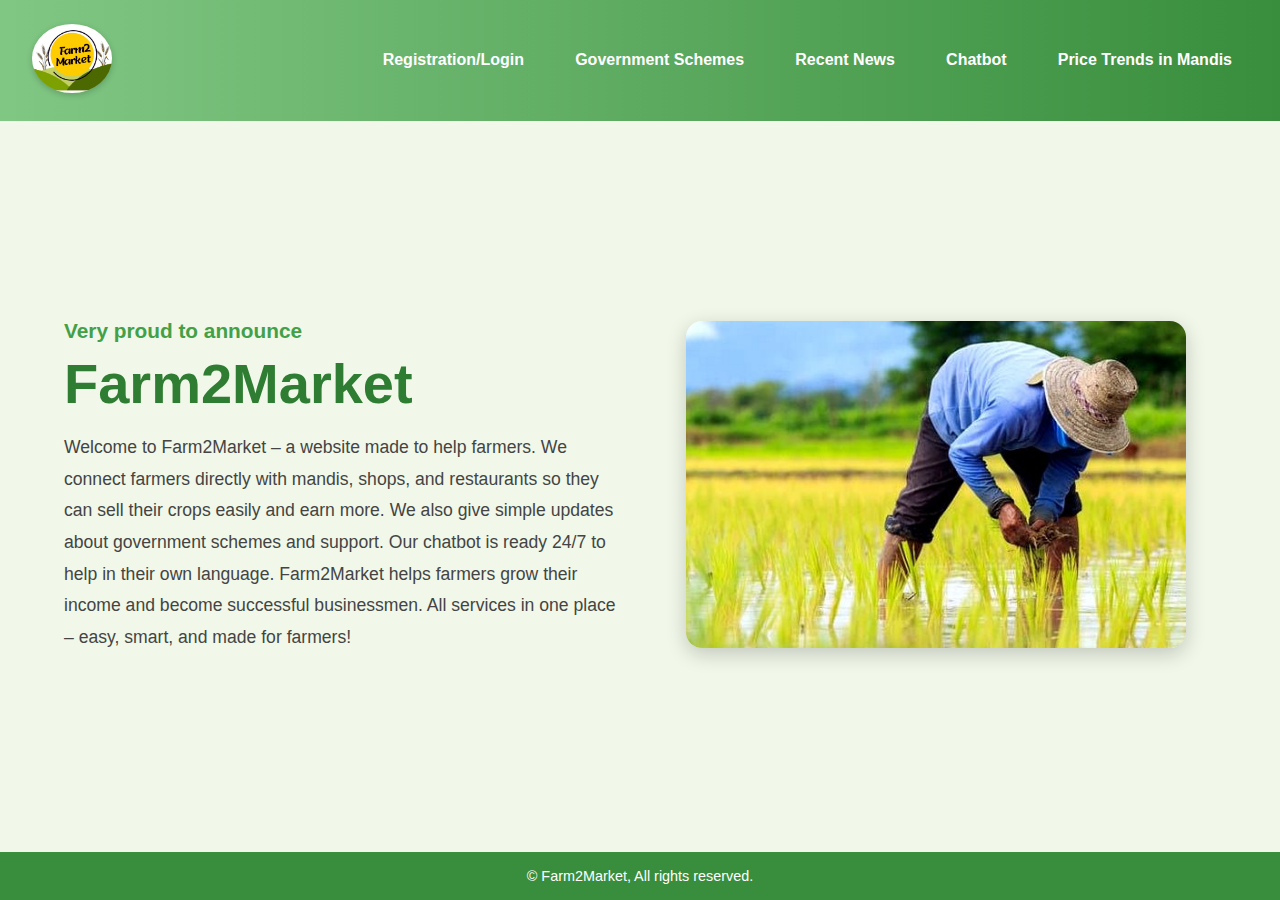
<file: index.html>
<!DOCTYPE html>
<html lang="en">
<head>
    <meta charset="UTF-8">
    <meta name="viewport" content="width=device-width, initial-scale=1.0">
    <title>Document</title>
    <link rel="stylesheet" href="firstpagestyle.css">
</head>
<body>

<div class="top-content"> 
    <section class="top-section">
        <div class="left">
            <img src="logo1.jpg" alt="logo" class="top-image">
        </div>
        <div class="right">
            <ul>
                <li><a href="registration form.html" >Registration/Login</a></li>
               
                <li><a href="govt. schemes.html" >Government Schemes</a></li>
                <li><a href="news.html" >Recent News</a></li>
                <li><a href="ai.html" >Chatbot</a></li>
                <li><a href="https://1drv.ms/x/c/8c8e631d9c1d0bef/Eey3f2KJbq5KluUGObjkh0ABFn0pNBHLd2ZOa-RW0hGFHA?e=LJclg6" target="_blank">Price Trends in Mandis</a></li>
            </ul>
        </div>
    </section>
</div>


<div class="content">
    <section class="main-section">
        <div class="content-left">
            <p class="label"><b>Very proud to announce</b></p>
            <h1 class="title">Farm2Market</h1>
            <p class="description">
                Welcome to Farm2Market – a website made to help farmers. 
                We connect farmers directly with mandis, shops, and restaurants so they can sell their crops easily and earn more. 
                We also give simple updates about government schemes and support. Our chatbot is ready 24/7 to help in their own language. 
                Farm2Market helps farmers grow their income and become successful businessmen. 
                All services in one place – easy, smart, and made for farmers!
            </p>
        </div>

        <div class="content-right">
            <div class="image-box">
                <img src="farmer - Copy.jpg" alt="farmer" class="content-image">
            </div>
        </div>
    </section>
</div>

<div id="footer">
        <footer>
            <p>&#169; Farm2Market, All rights reserved.</p>
        </footer>
</div>


</body>
</html>
</file>
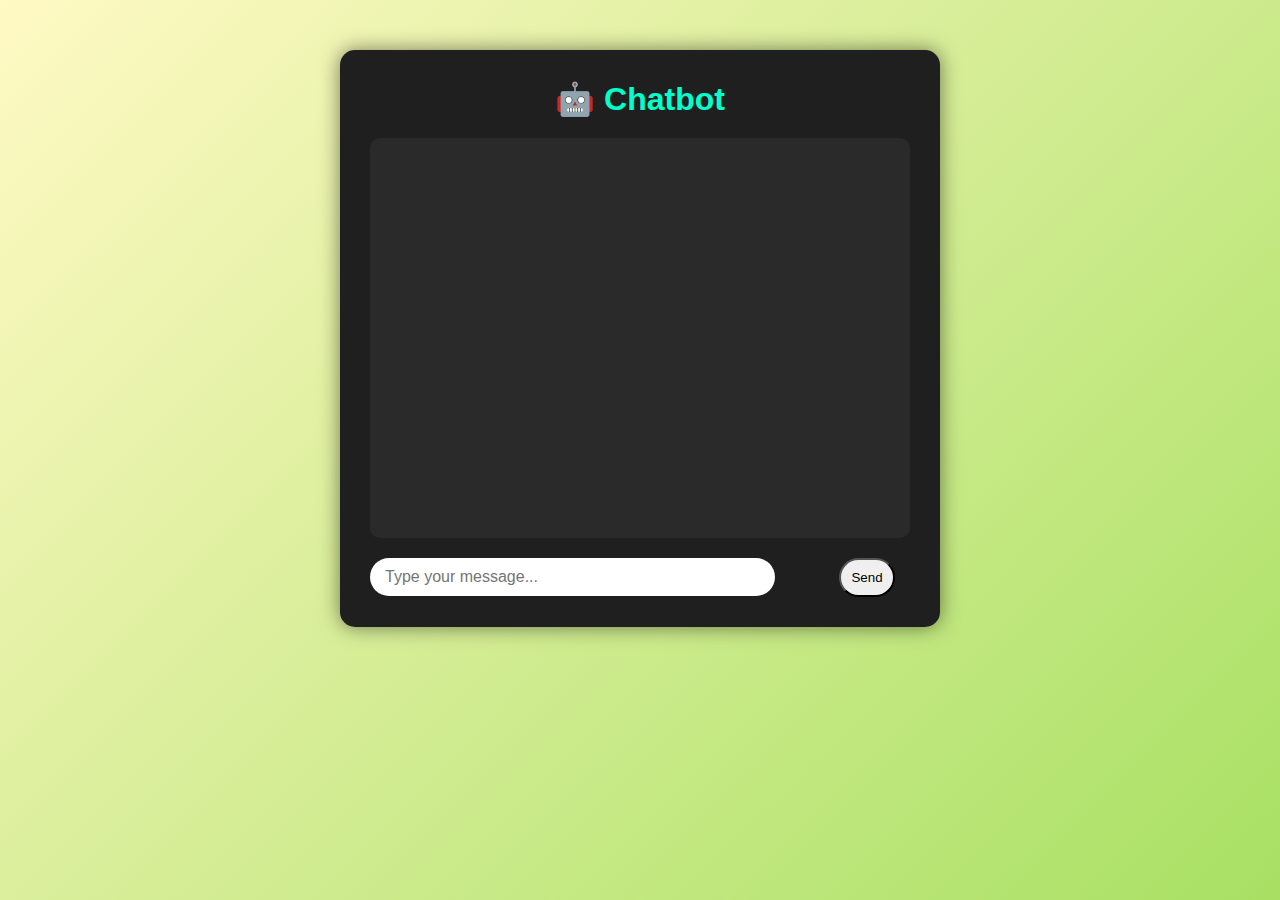
<file: ai.html>
<!DOCTYPE html>
<html lang="en">
<head>
  <meta charset="UTF-8" />
  <meta name="viewport" content="width=device-width, initial-scale=1.0"/>
  <title>Chatbot</title>
  <link rel="stylesheet" href="ai.css" />
</head>
<body>
  <div id="back">
  <div id="wrapper">
  <h2>🤖 Chatbot</h2>
  <div id="chat"></div>
  <input type="text" id="inputBox" placeholder="Type your message..." />
  <button id="sendBtn">Send</button>
</div>
</div>

  <script src="ai.js"></script>
</body>
</html>
</file>
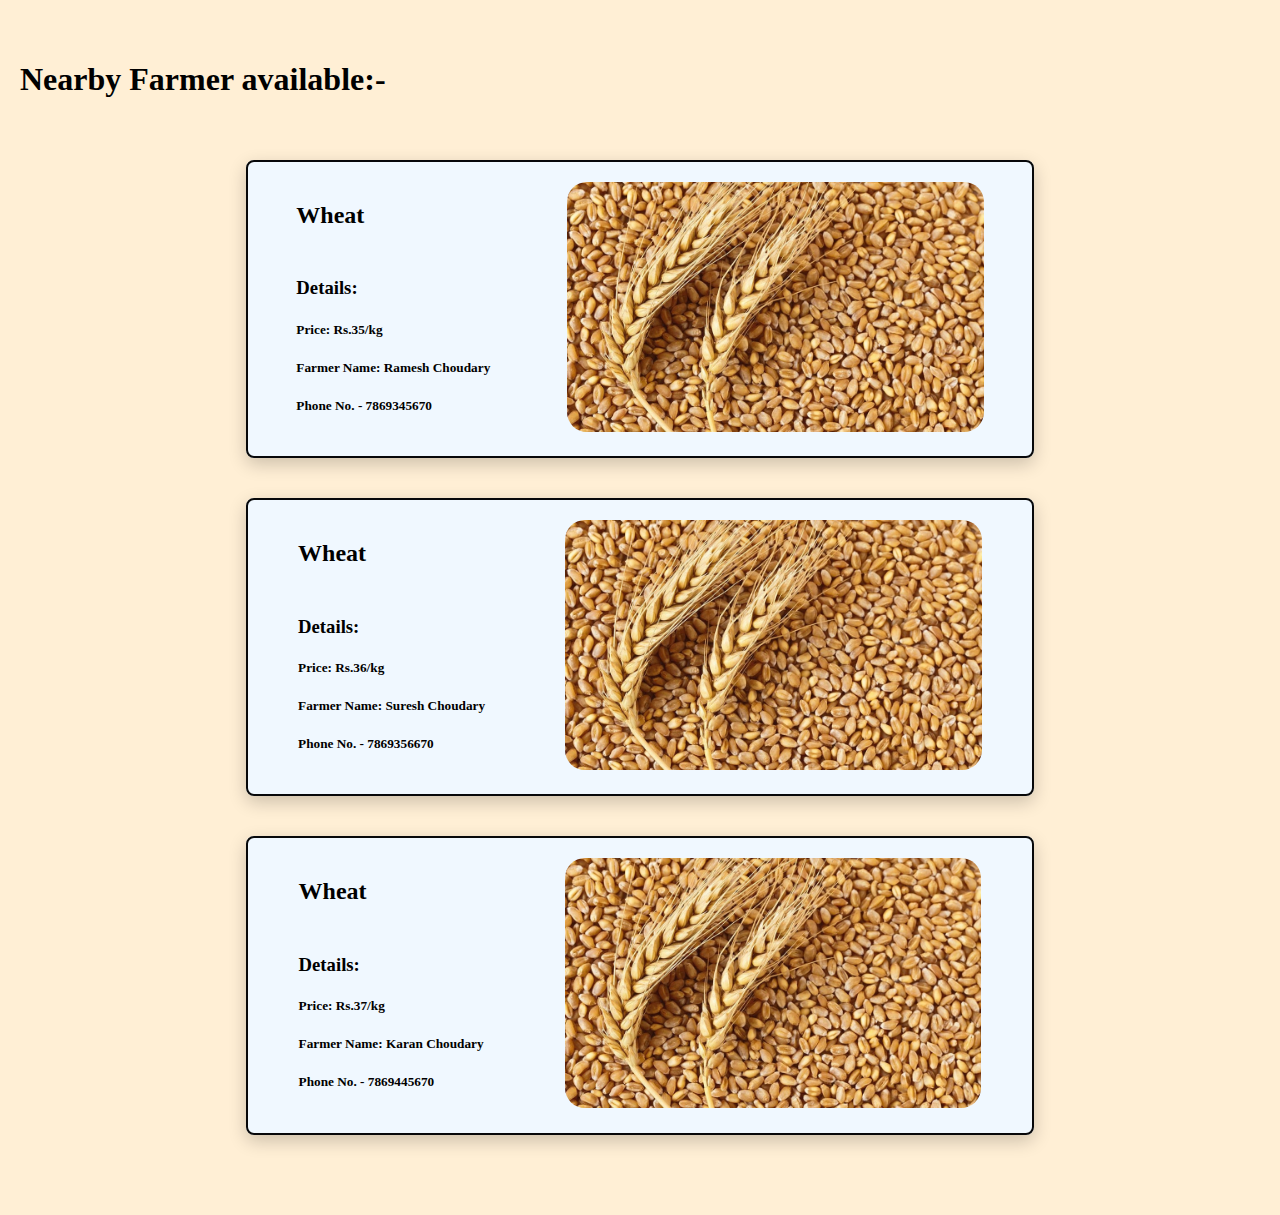
<file: buying crop2.html>
<!DOCTYPE html>
<html lang="en">
<head>
    <meta charset="UTF-8">
    <meta name="viewport" content="width=device-width, initial-scale=1.0">
    <title>Document</title>
    <link rel="stylesheet" href="buying crop2.css">
</head>
<body>
    <h1>Nearby Farmer available:-</h1>
    <div class="container">
        <fieldset>
                <section>
                    <div class="item">
                        <div class="leftBox">
                            <h2>Wheat</h2>
                            <div>
                                <h3>Details:</h2>
                                    <h5>Price: Rs.35/kg</h5>
                                    <h5>Farmer Name: Ramesh Choudary</h5>
                                    <h5>Phone No. - 7869345670</h5>
                                </div>
                            
                        </div>

                        <div class="rightBox">
                            <img src="whaet2.jpg" alt="Wheat">
                            
                        </div>
                    </div>
                </section>
        </fieldset>

        <fieldset>
                <section>
                    <div class="item">
                        <div class="leftBox">
                            <h2>Wheat</h2>
                            <div>
                                <h3>Details:</h2>
                                    <h5>Price: Rs.36/kg</h5>
                                    <h5>Farmer Name: Suresh Choudary</h5>
                                    <h5>Phone No. - 7869356670</h5>
                                </div>
                            
                        </div>

                        <div class="rightBox">
                            <img src="whaet2.jpg" alt="Wheat">
                            
                        </div>
                    </div>
                </section>
        </fieldset>

        <fieldset>
                <section>
                    <div class="item">
                        <div class="leftBox">
                            <h2>Wheat</h2>
                            <div>
                                <h3>Details:</h2>
                                    <h5>Price: Rs.37/kg</h5>
                                    <h5>Farmer Name: Karan Choudary</h5>
                                    <h5>Phone No. - 7869445670</h5>
                                </div>
                            
                        </div>

                        <div class="rightBox">
                            <img src="whaet2.jpg" alt="Wheat">
                            
                        </div>
                    </div>
                </section>
        </fieldset>

        
        
    </div>
</body>
</html>
</file>
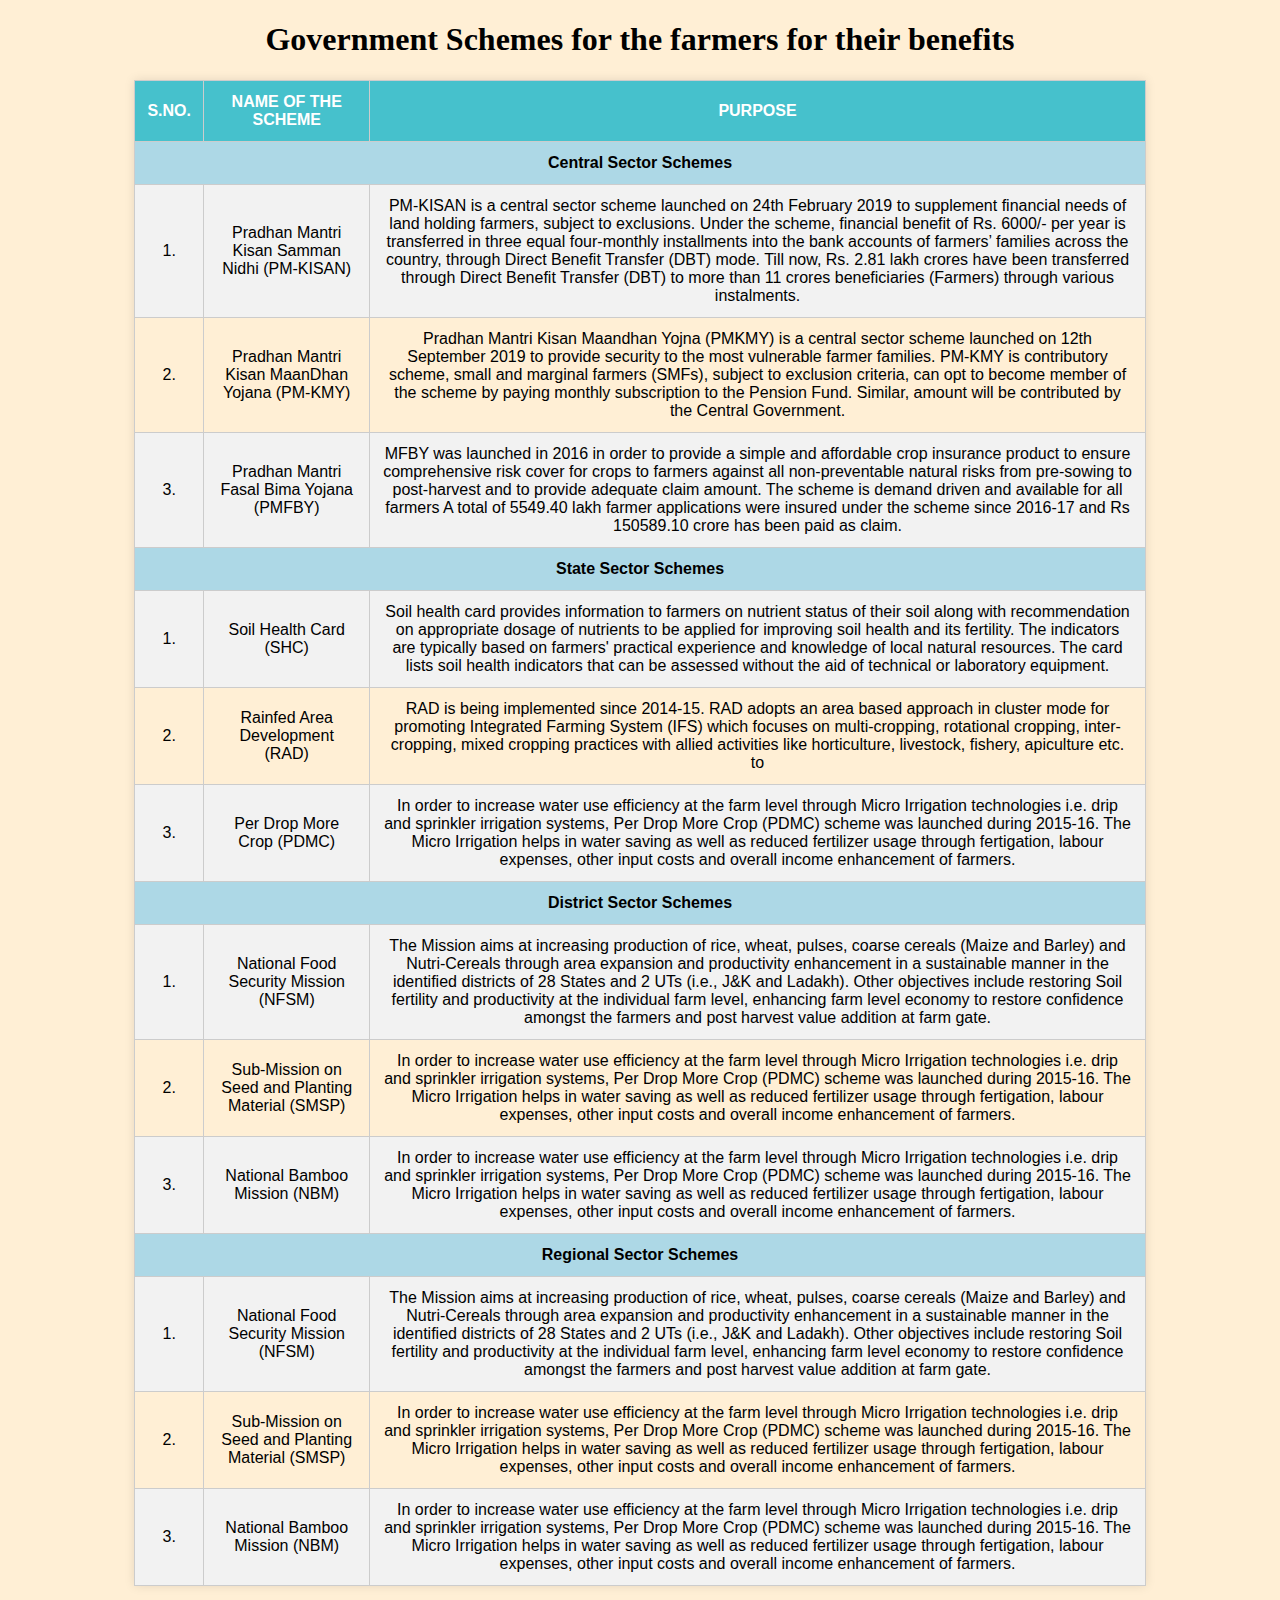
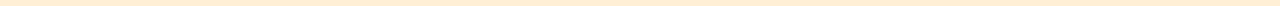
<file: govt. schemes.html>
<!DOCTYPE html>
<html lang="en">
<head>
    <meta charset="UTF-8">
    <meta name="viewport" content="width=device-width, initial-scale=1.0">
    <title>Document</title>
    <link rel="stylesheet" href="govtscheme.css">
</head>
<body>
    <h1>
        Government Schemes for the farmers for their benefits
    </h1>

    <table border="1">
        <thead>
            <th>S.No.</th>
            <th>Name of the Scheme</th>
            <th>Purpose</th>
        </thead>

        <tbody>
            <tr>
                <td colspan="3" style="font-weight: bold; background-color: lightblue;">
                    Central Sector Schemes
                </td>
            </tr>
            <tr>
                <td>1.</td>
                <td>Pradhan Mantri Kisan Samman Nidhi (PM-KISAN)</td>
                <td>PM-KISAN is a central sector scheme launched on 24th February 2019 to supplement financial needs of land holding farmers, subject to exclusions. Under the scheme, financial benefit of Rs. 6000/- per year is transferred in three equal four-monthly installments into the bank accounts of farmers’ families across the country, through Direct Benefit Transfer (DBT) mode. Till now, Rs.
                    2.81 lakh crores have been transferred through Direct Benefit Transfer (DBT) to more than 11 crores beneficiaries (Farmers) through various instalments.</td>
            </tr>

            <tr>
                <td>2.</td>
                <td>Pradhan Mantri Kisan MaanDhan Yojana (PM-KMY)</td>
                <td>Pradhan Mantri Kisan Maandhan Yojna (PMKMY) is a central sector scheme launched on 12th September 2019 to provide security to the most vulnerable farmer families. PM-KMY is contributory scheme, small and marginal farmers (SMFs), subject to exclusion criteria, can opt to become member of the scheme by paying monthly subscription to the Pension Fund. Similar, 
                    amount will be contributed by the Central Government.</td>
            </tr>

            <tr>
                <td >3.</td>
                <td>Pradhan Mantri Fasal Bima Yojana (PMFBY)</td>
                <td>MFBY was launched in 2016 in order to provide a simple and affordable crop insurance product to ensure comprehensive risk cover for crops to farmers against all non-preventable natural risks from pre-sowing to post-harvest and to provide adequate claim amount. The scheme is demand driven and available for all farmers A total of 5549.40 lakh farmer applications were insured under the
                    scheme since 2016-17 and Rs 150589.10 crore has been paid as claim.</td>
            </tr>

            <tr>
            
                <td colspan="3" style="font-weight: bold; background-color: lightblue;">
                State Sector Schemes
                </td>
            </tr>

            <tr>
                <td >1.</td>
                <td>Soil    Health    Card (SHC)</td>
                <td>Soil health card provides information to farmers on nutrient status of their soil along with recommendation on appropriate dosage of nutrients to be applied for improving soil health and its fertility. The indicators are typically based on farmers' practical experience and knowledge of local natural resources. The card lists soil 
                    health indicators that can be assessed without the aid of technical or laboratory equipment.</td>
            </tr>

            <tr>
                <td >2.</td>
                <td>Rainfed Area Development (RAD)</td>
                <td>RAD is being implemented since 2014-15. RAD adopts an area based approach in cluster mode for promoting Integrated Farming System (IFS) which focuses on multi-cropping, rotational

                    cropping, inter-cropping, mixed cropping practices with allied activities like horticulture, livestock, fishery, apiculture etc. to</td>
            </tr>

            <tr>
                <td >3.</td>
                <td>Per Drop More Crop (PDMC)</td>
                <td>In order to increase water use efficiency at the farm level through Micro Irrigation technologies i.e. drip and sprinkler irrigation systems, Per Drop More Crop (PDMC) scheme was launched during 2015-16. The Micro Irrigation helps in water saving as well as reduced fertilizer usage through fertigation, 
                    labour expenses, other input costs and overall income enhancement of farmers.</td>
            </tr>

            <tr>
                <td colspan="3" style="font-weight: bold; background-color: lightblue;">
                    District Sector Schemes
                </td>
            </tr>

            <tr>
                <td >1.</td>
                <td>National Food Security Mission (NFSM)</td>
                <td>The Mission aims at increasing production of rice, wheat, pulses, coarse cereals (Maize and Barley) and Nutri-Cereals through area expansion and productivity enhancement in a sustainable manner in the identified districts of 28 States and 2 UTs (i.e., J&K and Ladakh). Other objectives include restoring Soil fertility and productivity at the individual farm level, enhancing farm level economy to restore confidence
                    amongst the farmers and post harvest value addition at farm gate.</td>
            </tr>

            <tr>
                <td >2.</td>
                <td>Sub-Mission on Seed and Planting Material (SMSP)</td>
                <td>In order to increase water use efficiency at the farm level through Micro Irrigation technologies i.e. drip and sprinkler irrigation systems, Per Drop More Crop (PDMC) scheme was launched during 2015-16. The Micro Irrigation helps in water saving as well as reduced fertilizer usage through fertigation, 
                    labour expenses, other input costs and overall income enhancement of farmers.</td>
            </tr>

            <tr>
                <td >3.</td>
                <td>National Bamboo Mission (NBM)</td>
                <td>In order to increase water use efficiency at the farm level through Micro Irrigation technologies i.e. drip and sprinkler irrigation systems, Per Drop More Crop (PDMC) scheme was launched during 2015-16. The Micro Irrigation helps in water saving as well as reduced fertilizer usage through fertigation, 
                    labour expenses, other input costs and overall income enhancement of farmers.</td>
            </tr>

            <tr>
                <td colspan="3" style="font-weight: bold; background-color: lightblue;">
                    Regional Sector Schemes
                </td>
            </tr>

            <tr>
                <td >1.</td>
                <td>National Food Security Mission (NFSM)</td>
                <td>The Mission aims at increasing production of rice, wheat, pulses, coarse cereals (Maize and Barley) and Nutri-Cereals through area expansion and productivity enhancement in a sustainable manner in the identified districts of 28 States and 2 UTs (i.e., J&K and Ladakh). Other objectives include restoring Soil fertility and productivity at the individual farm level, enhancing farm level economy to restore confidence
                    amongst the farmers and post harvest value addition at farm gate.</td>
            </tr>

            <tr>
                <td >2.</td>
                <td>Sub-Mission on Seed and Planting Material (SMSP)</td>
                <td>In order to increase water use efficiency at the farm level through Micro Irrigation technologies i.e. drip and sprinkler irrigation systems, Per Drop More Crop (PDMC) scheme was launched during 2015-16. The Micro Irrigation helps in water saving as well as reduced fertilizer usage through fertigation, 
                    labour expenses, other input costs and overall income enhancement of farmers.</td>
            </tr>

            <tr>
                <td >3.</td>
                <td>National Bamboo Mission (NBM)</td>
                <td>In order to increase water use efficiency at the farm level through Micro Irrigation technologies i.e. drip and sprinkler irrigation systems, Per Drop More Crop (PDMC) scheme was launched during 2015-16. The Micro Irrigation helps in water saving as well as reduced fertilizer usage through fertigation, 
                    labour expenses, other input costs and overall income enhancement of farmers.</td>
            </tr>


        </tbody>

</body>
</html>
</file>
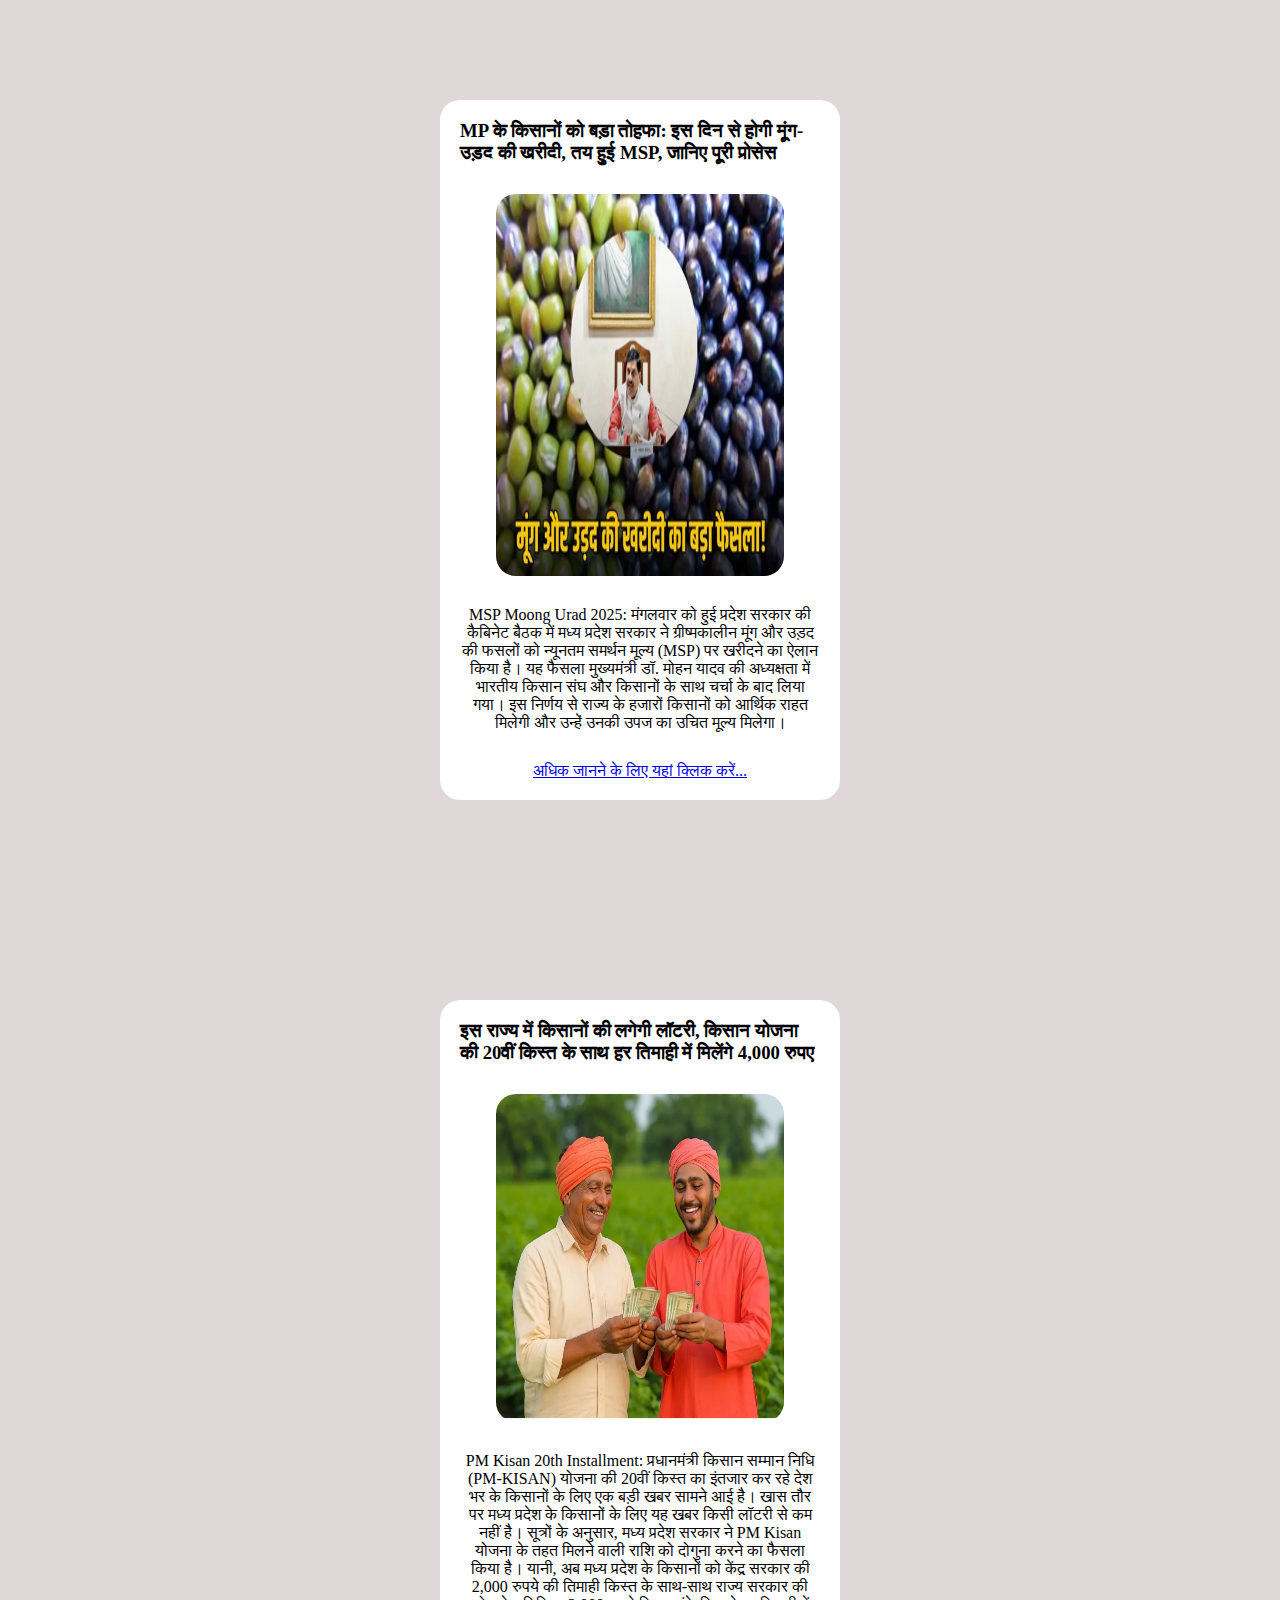
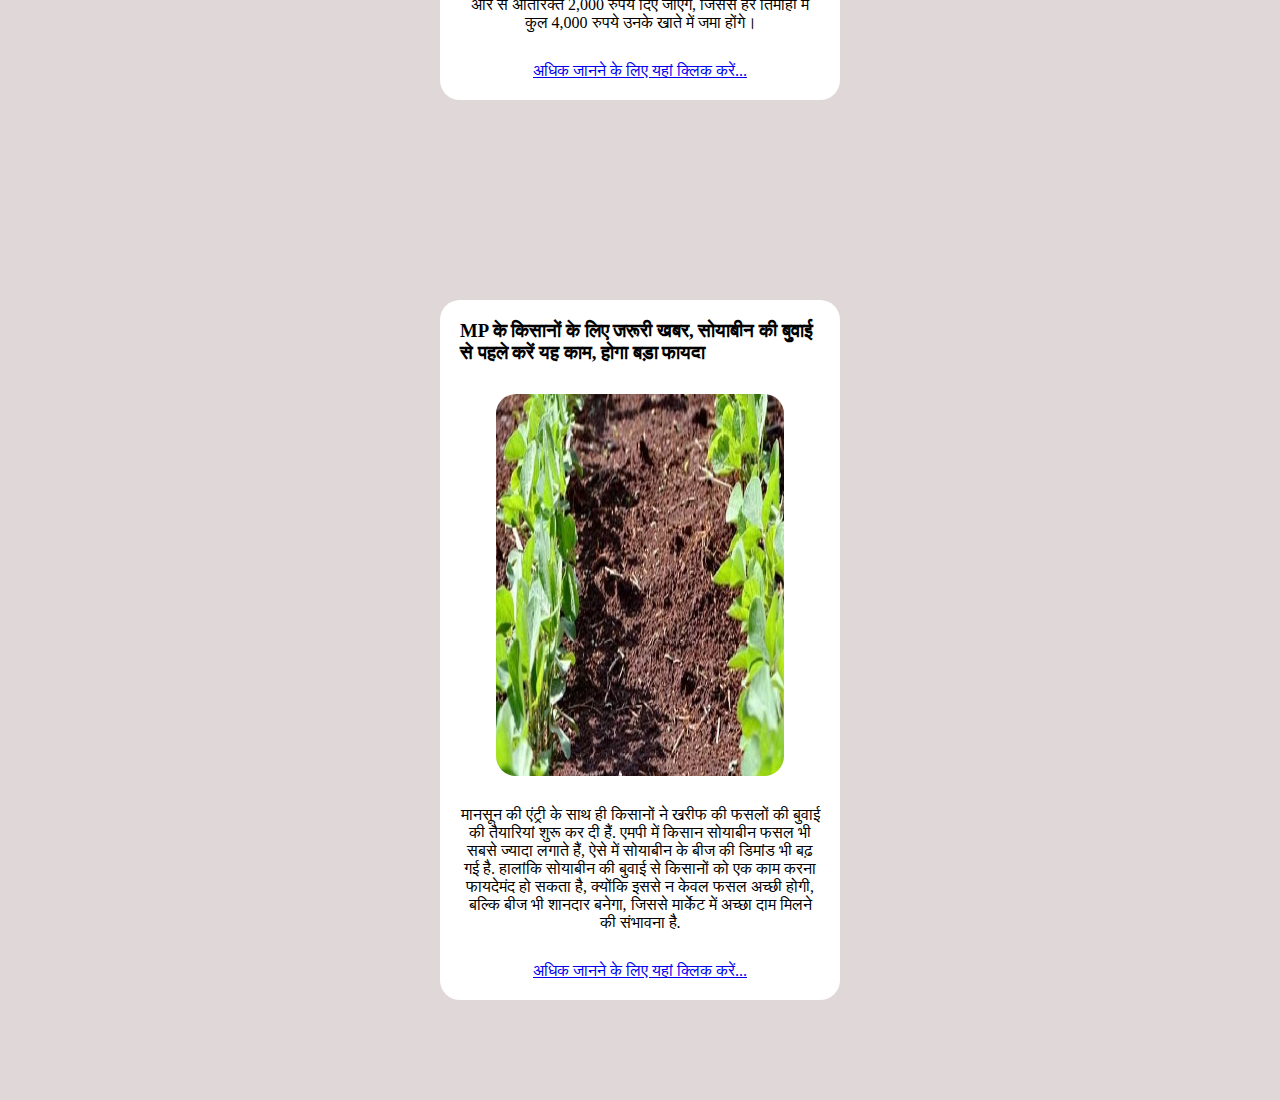
<file: news.html>
<!DOCTYPE html>
<html lang="en">
<head>
    <meta charset="UTF-8">
    <meta name="viewport" content="width=device-width, initial-scale=1.0">
    <title>Document</title>
    <link rel="stylesheet" href="newsstyle.css">
</head>
<body>
     <div class="container">
        <div class="box">
            <h3>MP के किसानों को बड़ा तोहफा: इस दिन से होगी मूंग-उड़द की खरीदी, तय हुई MSP, जानिए पूरी प्रोसेस</h2>
            <img src="new11.jpg" alt="news1" class="news1">
            <p>MSP  Moong  Urad 2025: मंगलवार को हुई प्रदेश सरकार की कैबिनेट बैठक में  मध्य प्रदेश सरकार ने ग्रीष्मकालीन  मूंग और उड़द की फसलों को न्यूनतम समर्थन मूल्य (MSP) पर खरीदने का ऐलान किया है। यह फैसला मुख्यमंत्री डॉ. मोहन यादव की अध्यक्षता में भारतीय किसान संघ और किसानों के साथ चर्चा के बाद लिया गया। 
               इस निर्णय से राज्य के हजारों किसानों को आर्थिक राहत मिलेगी और उन्हें उनकी उपज का उचित मूल्य मिलेगा।</p>
            <a href="https://bansalnews.com/mp-moong-urad-kharidi-2025-update-msp-minimum-support-price-xap/">अधिक जानने के लिए यहां क्लिक करें...</a>
        </div>
    </div>

    <div class="container">
        <div class="box">
            <h3>इस राज्य में किसानों की लगेगी लॉटरी, 
                किसान योजना की 20वीं किस्त के साथ हर तिमाही में मिलेंगे 4,000 रुपए</h2>
            <img src="news 1.jpg" alt="news2" class="news2">
            <p>PM Kisan 20th Installment: प्रधानमंत्री किसान सम्मान निधि (PM-KISAN) योजना की 20वीं किस्त का इंतजार कर रहे देश भर के 
                किसानों के लिए एक बड़ी खबर सामने आई है। खास तौर पर मध्य प्रदेश के किसानों के लिए यह खबर किसी लॉटरी से कम नहीं है। 
                सूत्रों के अनुसार, मध्य प्रदेश सरकार ने PM Kisan योजना के तहत मिलने वाली राशि को दोगुना करने का फैसला किया है। यानी, 
                अब मध्य प्रदेश के किसानों को केंद्र सरकार की 2,000 रुपये की तिमाही किस्त के साथ-साथ राज्य सरकार की ओर से अतिरिक्त 
                2,000 रुपये दिए जाएंगे, जिससे हर तिमाही में कुल 4,000 रुपये उनके खाते में जमा होंगे।</p>
            <a href="https://www.patrika.com/business-news/pm-kisan-20th-installment-lottery-will-be-held-for-farmers-in-this-state-4000-rupees-will-be-given-every-quarter-with-the-20th-installment-of-kisan-yojana-19679334">अधिक जानने के लिए यहां क्लिक करें...</a>
        </div>
    </div>

    <div class="container">
        <div class="box">
            <h3>MP के किसानों के लिए जरूरी खबर, 
                सोयाबीन की बुवाई से पहले करें यह काम, होगा बड़ा फायदा</h2>
            <img src="news3.jpg" alt="news3" class="news3">
            <p>मानसून की एंट्री के साथ ही किसानों ने खरीफ की फसलों की बुवाई की तैयारियां शुरू कर दी हैं. एमपी में किसान सोयाबीन फसल भी सबसे ज्यादा लगाते हैं, ऐसे में सोयाबीन के बीज की डिमांड भी बढ़ गई है. हालांकि सोयाबीन की बुवाई से किसानों को एक काम करना फायदेमंद हो सकता है, क्योंकि इससे न केवल फसल अच्छी होगी, 
                बल्कि बीज भी शानदार बनेगा, जिससे मार्केट में अच्छा दाम मिलने की संभावना है.</p>
            <a href="http://zeenews.india.com/hindi/india/madhya-pradesh-chhattisgarh/photo-gallery-mp-farmers-news-seed-treatment-before-sowing-of-soybean-will-be-a-big-benefit-soybean-ki-fasal-kab-kesi-hogi/2805651/-2805655">अधिक जानने के लिए यहां क्लिक करें...</a>
        </div>
    </div>
</body>
</html>
</file>
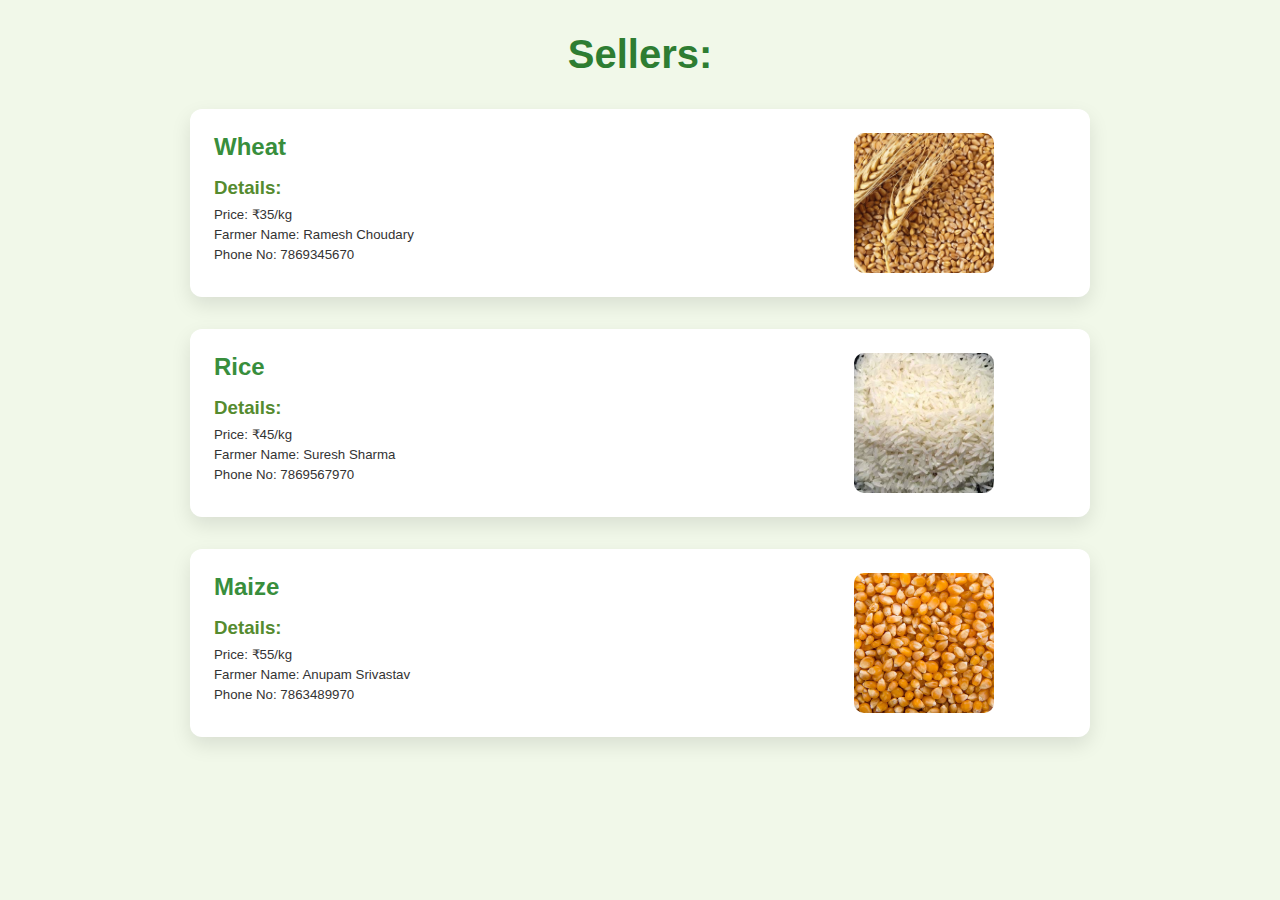
<file: sellingcrops2.html>
<!DOCTYPE html>
<html lang="en">
<head>
  <meta charset="UTF-8" />
  <meta name="viewport" content="width=device-width, initial-scale=1.0" />
  <title>Sellers</title>
  <link rel="stylesheet" href="sellingcropstyle2.css" />
</head>
<body>
  <h1>Sellers:</h1>
  <div class="container">

    <div class="card">
      <div class="leftBox">
        <h2>Wheat</h2>
        <h3>Details:</h3>
        <h5>Price: ₹35/kg</h5>
        <h5>Farmer Name: Ramesh Choudary</h5>
        <h5>Phone No: 7869345670</h5>
      </div>
      <div class="rightBox">
        <img src="whaet2.jpg" alt="wheat" />
      </div>
    </div>

    <div class="card">
      <div class="leftBox">
        <h2>Rice</h2>
        <h3>Details:</h3>
        <h5>Price: ₹45/kg</h5>
        <h5>Farmer Name: Suresh Sharma</h5>
        <h5>Phone No: 7869567970</h5>
      </div>
      <div class="rightBox">
        <img src="rice.jpg" alt="rice" />
      </div>
    </div>

    <div class="card">
      <div class="leftBox">
        <h2>Maize</h2>
        <h3>Details:</h3>
        <h5>Price: ₹55/kg</h5>
        <h5>Farmer Name: Anupam Srivastav</h5>
        <h5>Phone No: 7863489970</h5>
      </div>
      <div class="rightBox">
        <img src="maize3.jpg" alt="maize" />
      </div>
    </div>

  </div>
</body>
</html>
</file>
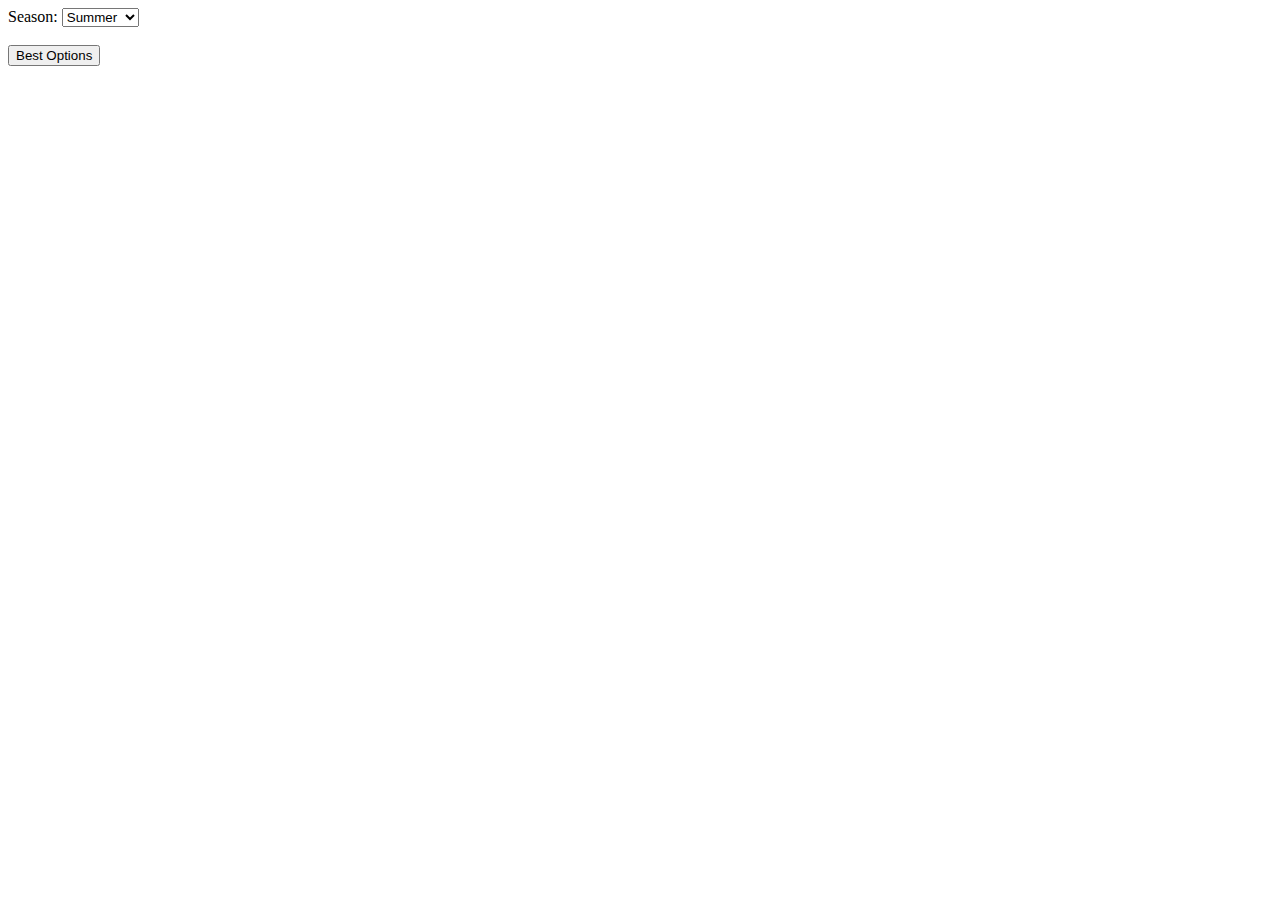
<file: weather farming.html>
<!DOCTYPE html>
<html lang="en">
<head>
    <meta charset="UTF-8">
    <meta name="viewport" content="width=device-width, initial-scale=1.0">
    <title>Document</title>
</head>
<body>
    <form>
        <label for="season">Season:</label>
        <select id="season">
            <option value="su">Summer</option>
            <option value="wi">Winter</option>
            <option value="mon">Monsoon</option>
            <option value="aut">Autumn</option>
        </select><br> <br>

        <button>Best Options</button>

        <!-- then hum season mai konse konse crops uga skte hai woh 
         bta skte hai with their budget and market price also-->
    </form>
</body>
</html>
</file>
<file: buying crop2.css>
body {
  margin: 0;
  background-color: #FFEFD5;
  padding: 40px 0; /* space from top and bottom */
}

h1{
    margin-left: 20px;
}
.container {
  display: flex;
  flex-direction: column;
  align-items: center;     /* Center fieldsets horizontally */
  justify-content: center;
  width: 100%;
  height: 100%;
  padding: 20px;           /* Fixed typo */
  box-sizing: border-box;
}

.item {
  display: flex;
  align-items: center;
  justify-content: space-around;
  flex-wrap: wrap;
  gap: 20px;
}

.rightBox {
  position: relative;
  overflow: hidden;
  transition: transform 0.3s ease-in-out;
}

.rightBox img {
  height: 250px;
  width: auto;
  border-radius: 20px;
}

.rightBox:hover {
  transform: scale(1.05);
}

.leftBox {
  display: flex;
  flex-direction: column;
  gap: 10px;
}

fieldset {
  background-color: aliceblue;
  border: 2px solid #07080a;
  border-radius: 8px;
  width: 60%;
  padding: 20px;
  margin: 20px;
  box-shadow: 0 6px 18px rgba(0, 0, 0, 0.2);
}

section {
  width: 100%;
}
</file>
<file: govtscheme.css>
body{
  background-color: #FFEFD5;
}

h1{
    text-align: center;
}

table {
  width: 80%;
  margin: 20px auto;
  border-collapse: collapse; /* removes space between borders */
  font-family: Arial, sans-serif;
  box-shadow: 0 0 10px rgba(0,0,0,0.1);
}

th, td {
  border: 1px solid #ccc;
  padding: 12px;
  text-align: center;
}

th {
  background-color: rgb(70, 193, 204);
  color: white;
  text-transform: uppercase;
}

tr:nth-child(even) {
  background-color: #f2f2f2;
}

tr:hover {
  background-color: #e6f7ff;
}
</file>
<file: newsstyle.css>
* {
    margin: 0;
    padding: 0;
    box-sizing: border-box;
}

.container {
    width: 100vw;
    height: 100vh;
    /* min-height: 790px; */
    background-color: rgb(224, 216, 216);
    background-image: rgb(224, 216, 216);
    display: flex;
    justify-content: center;
    align-items: center;
}

.box {
    width: 400px;
    height: 700px;
    background-color: white;
    border-radius: 20px;
    display: flex;
    flex-direction: column;
    align-items: center;
    gap: 30px;
    padding: 20px;
}

.box img {
    height: 60%;
    border-radius: 20px;
}

.box h2 {
    text-align: center;
}

.box p {
    text-align: center;
}

.news1{
    height: 30%;
    width: 80%;
}

.news2{
    height: 20%;
    width: 80%;
}

.news3{
    height: 30%;
    width: 80%;
}
</file>
<file: firstpagestyle.css>
/* Reset */
* {
  margin: 0;
  padding: 0;
  box-sizing: border-box;
}

body {
  font-family: 'Segoe UI', sans-serif;
  background-color: #f9fbe7;
  color: #333;
  min-height: 100vh;
  display: flex;
  flex-direction: column;
}

/* Header / Top Section */
.top-content {
  width: 100%;
  background: linear-gradient(to right, #81c784, #388e3c);
  padding: 1.5rem 2rem;
  box-shadow: 0 4px 8px rgba(0, 0, 0, 0.1);
  animation: slideDown 1s ease;
}

.top-section {
  display: flex;
  justify-content: space-between;
  align-items: center;
  flex-wrap: wrap;
}

.left .top-image {
  width: 80px;
  border-radius: 50%;
  box-shadow: 0 2px 6px rgba(0,0,0,0.2);
}

.right ul {
  list-style: none;
  display: flex;
  flex-wrap: wrap;
  gap: 1.2rem;
}

.right ul li a {
  text-decoration: none;
  color: white;
  font-weight: bold;
  padding: 0.5rem 1rem;
  border-radius: 6px;
  transition: all 0.3s ease;
}

.right ul li a:hover {
  background-color: rgba(255, 255, 255, 0.2);
  transform: scale(1.05);
}

/* Main Content Section */
.content {
  flex: 1;
  padding: 4rem 5%;
  display: flex;
  justify-content: center;
  align-items: center;
  animation: fadeIn 1.2s ease-in;
  background-color: #f1f8e9;
}

.main-section {
  display: flex;
  justify-content: space-between;
  align-items: center;
  gap: 2rem;
  max-width: 1200px;
  width: 100%;
  flex-wrap: wrap;
}

.content-left {
  flex: 1;
  min-width: 280px;
}

.label {
  color: #43a047;
  font-size: 1.3rem;
  margin-bottom: 0.5rem;
}

.title {
  font-size: 3.5rem;
  color: #2e7d32;
  margin-bottom: 1rem;
}

.description {
  font-size: 1.1rem;
  color: #444;
  line-height: 1.8;
  max-width: 600px;
}

/* Image Side */
.content-right {
  flex: 1;
  min-width: 280px;
  text-align: center;
}

.image-box {
  animation: floatImage 6s ease-in-out infinite;
}

.content-image {
  width: 100%;
  max-width: 500px;
  border-radius: 16px;
  box-shadow: 0 6px 20px rgba(0, 0, 0, 0.2);
  transition: transform 0.4s ease;
}

.content-image:hover {
  transform: scale(1.05) rotate(1deg);
  cursor: pointer;
}

/* Footer */
footer {
  background-color: #388e3c;
  color: white;
  text-align: center;
  padding: 1rem;
  font-size: 0.9rem;
}

/* Animations */
@keyframes fadeIn {
  from {
    opacity: 0;
  }
  to {
    opacity: 1;
  }
}

@keyframes slideDown {
  from {
    opacity: 0;
    transform: translateY(-30px);
  }
  to {
    opacity: 1;
    transform: translateY(0);
  }
}

@keyframes floatImage {
  0%, 100% {
    transform: translateY(0px);
  }
  50% {
    transform: translateY(-10px);
  }
}

/* Responsive */
@media screen and (max-width: 768px) {
  .top-section, .main-section {
    flex-direction: column;
    text-align: center;
  }

  .title {
    font-size: 2.5rem;
  }

  .right ul {
    justify-content: center;
  }

  .right ul li {
    margin-bottom: 0.5rem;
  }
}
</file>
<file: ai.css>
/* Base Reset */
* {
  margin: 0;
  padding: 0;
  box-sizing: border-box;
  font-family: "Segoe UI", Tahoma, Geneva, Verdana, sans-serif;
}

#back{
  position: fixed;
  top: 0;
  left: 0;
  width: 100vw;
  height: 100vh;
  background: linear-gradient(135deg, #fff9c4 0%, #a8e063 100%);
  z-index: -1;
}

/* Wrapper Styling */
#wrapper {
  max-width: 600px;
  margin: 50px auto;
  background: #1f1f1f;
  color: #ffffff;
  padding: 30px;
  border-radius: 15px;
  box-shadow: 0 0 20px rgba(0, 0, 0, 0.5);
}

/* Header */
#wrapper h2 {
  text-align: center;
  margin-bottom: 20px;
  font-size: 2rem;
  color: #00ffcc;
}

/* Chat Box */
#chat {
  height: 400px;
  overflow-y: auto;
  padding: 15px;
  background: #2a2a2a;
  border-radius: 10px;
  margin-bottom: 20px;
  display: flex;
  flex-direction: column;
  gap: 10px;
  scroll-behavior: smooth;
}

/* Chat Messages */
.user-msg,
.bot-msg {
  padding: 10px 15px;
  border-radius: 20px;
  max-width: 70%;
  word-wrap: break-word;
}

.user-msg {
  align-self: flex-end;
  background-color: #007bff;
  color: white;
}

.bot-msg {
  align-self: flex-start;
  background-color: #333;
  color: #00ffcc;
}

/* Input Box */
#inputBox {
  width: 75%;
  padding: 10px 15px;
  border-radius: 30px;
  border: none;
  outline: none;
  font-size: 1rem;
  margin-right: 10px;
}

/* Send Butt*/
#sendBtn {
  padding: 10px ;
    border-radius: 20px;
    margin-left:50px ;

}
</file>
<file: sellingcropstyle2.css>
/* Reset */
* {
  margin: 0;
  padding: 0;
  box-sizing: border-box;
}

body {
  font-family: 'Segoe UI', sans-serif;
  background-color: #f1f8e9;
  padding: 2rem;
  color: #333;
}

h1 {
  text-align: center;
  font-size: 2.5rem;
  margin-bottom: 2rem;
  color: #2e7d32;
}

.container {
  display: flex;
  flex-direction: column;
  gap: 2rem;
  max-width: 900px;
  margin: auto;
}

/* Crop Card */
.card {
  display: flex;
  justify-content: space-between;
  background-color: white;
  border-radius: 12px;
  box-shadow: 0 8px 20px rgba(0, 0, 0, 0.1);
  overflow: hidden;
  padding: 1.5rem;
  transition: transform 0.3s ease, box-shadow 0.3s ease;
}

.card:hover {
  transform: scale(1.01);
  box-shadow: 0 10px 25px rgba(0, 0, 0, 0.2);
}

/* Text */
.leftBox {
  flex: 1;
}

.leftBox h2 {
  color: #388e3c;
  margin-bottom: 0.5rem;
}

.leftBox h3 {
  margin: 1rem 0 0.5rem;
  color: #558b2f;
}

.leftBox h5 {
  font-weight: normal;
  margin-bottom: 0.3rem;
}

/* Image */
.rightBox {
  flex: 0.5;
  display: flex;
  justify-content: center;
  align-items: center;
}

.rightBox img {
  width: 140px;
  height: 140px;
  object-fit: cover;
  border-radius: 10px;
  transition: transform 0.3s ease;
}

.rightBox img:hover {
  transform: scale(1.05);
}

/* Responsive */
@media (max-width: 768px) {
  .card {
    flex-direction: column;
    align-items: center;
    text-align: center;
  }

  .rightBox {
    margin-top: 1rem;
  }
}
</file>
